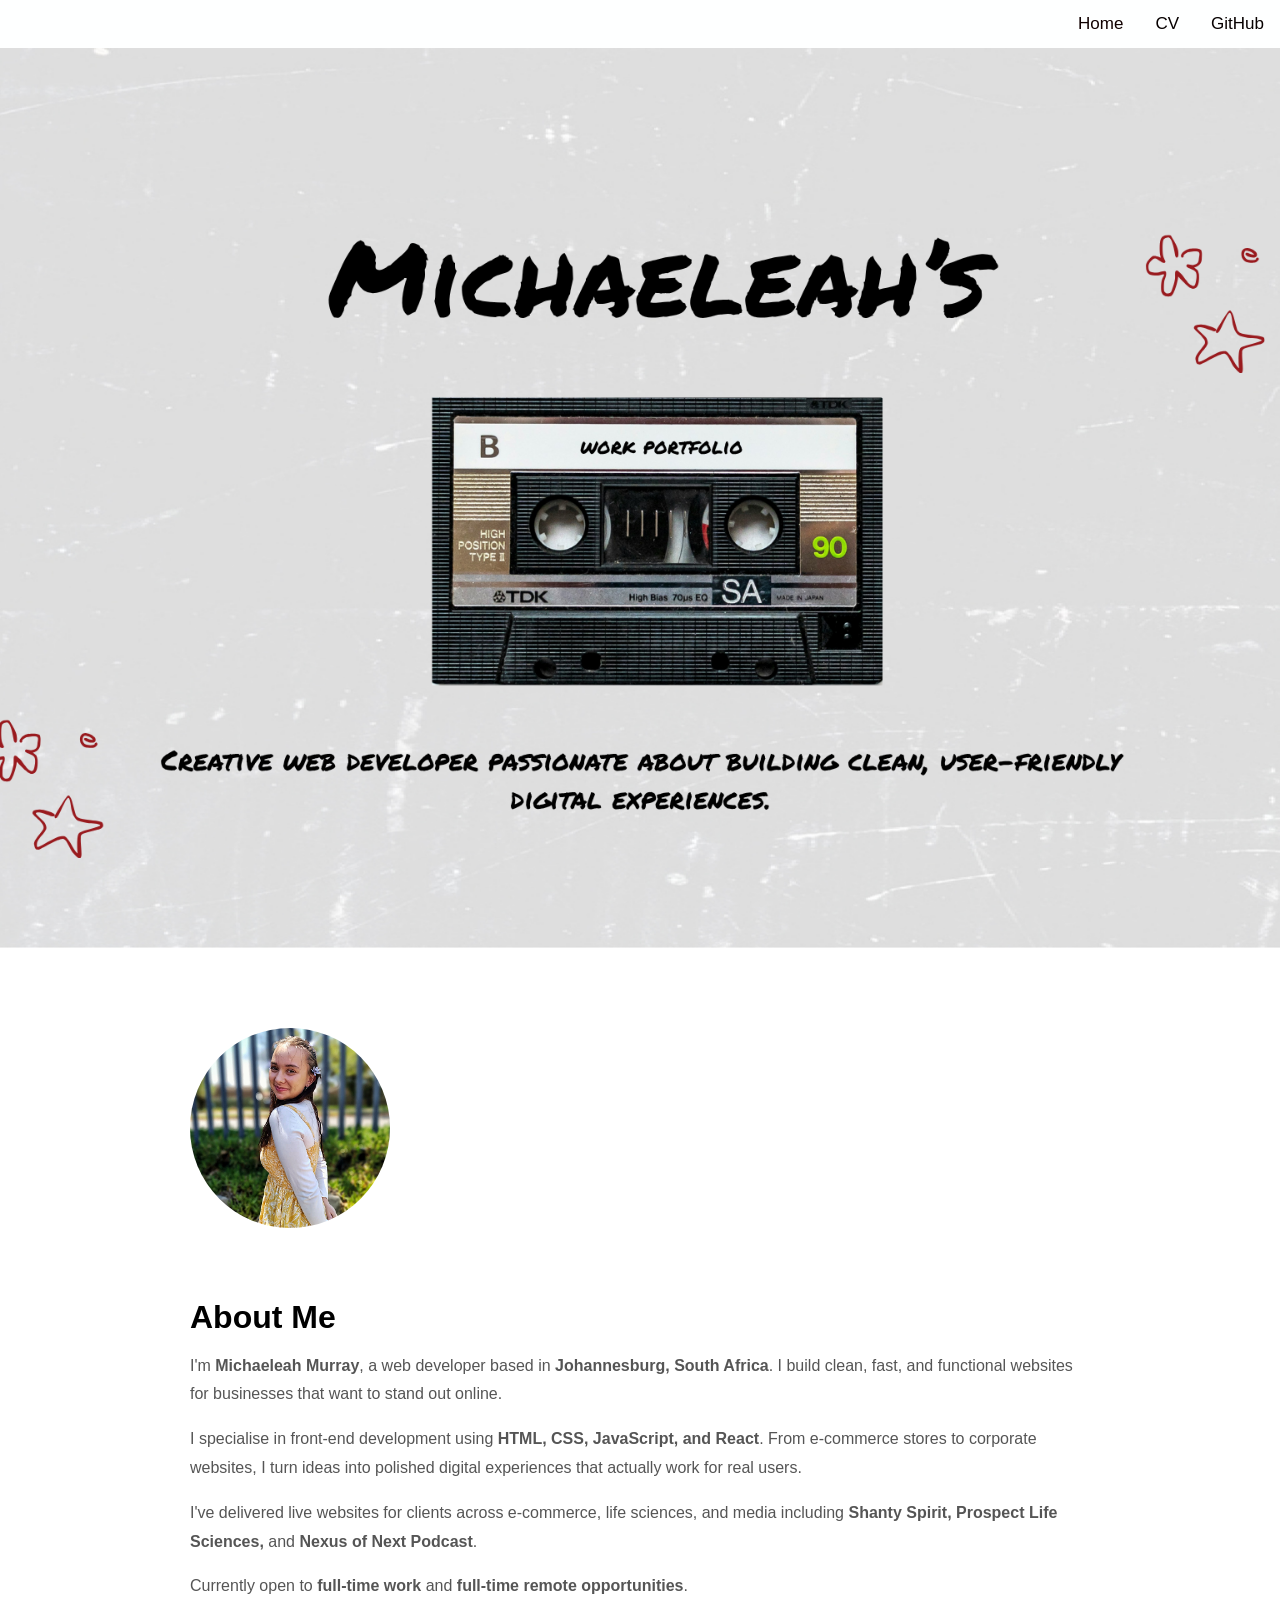
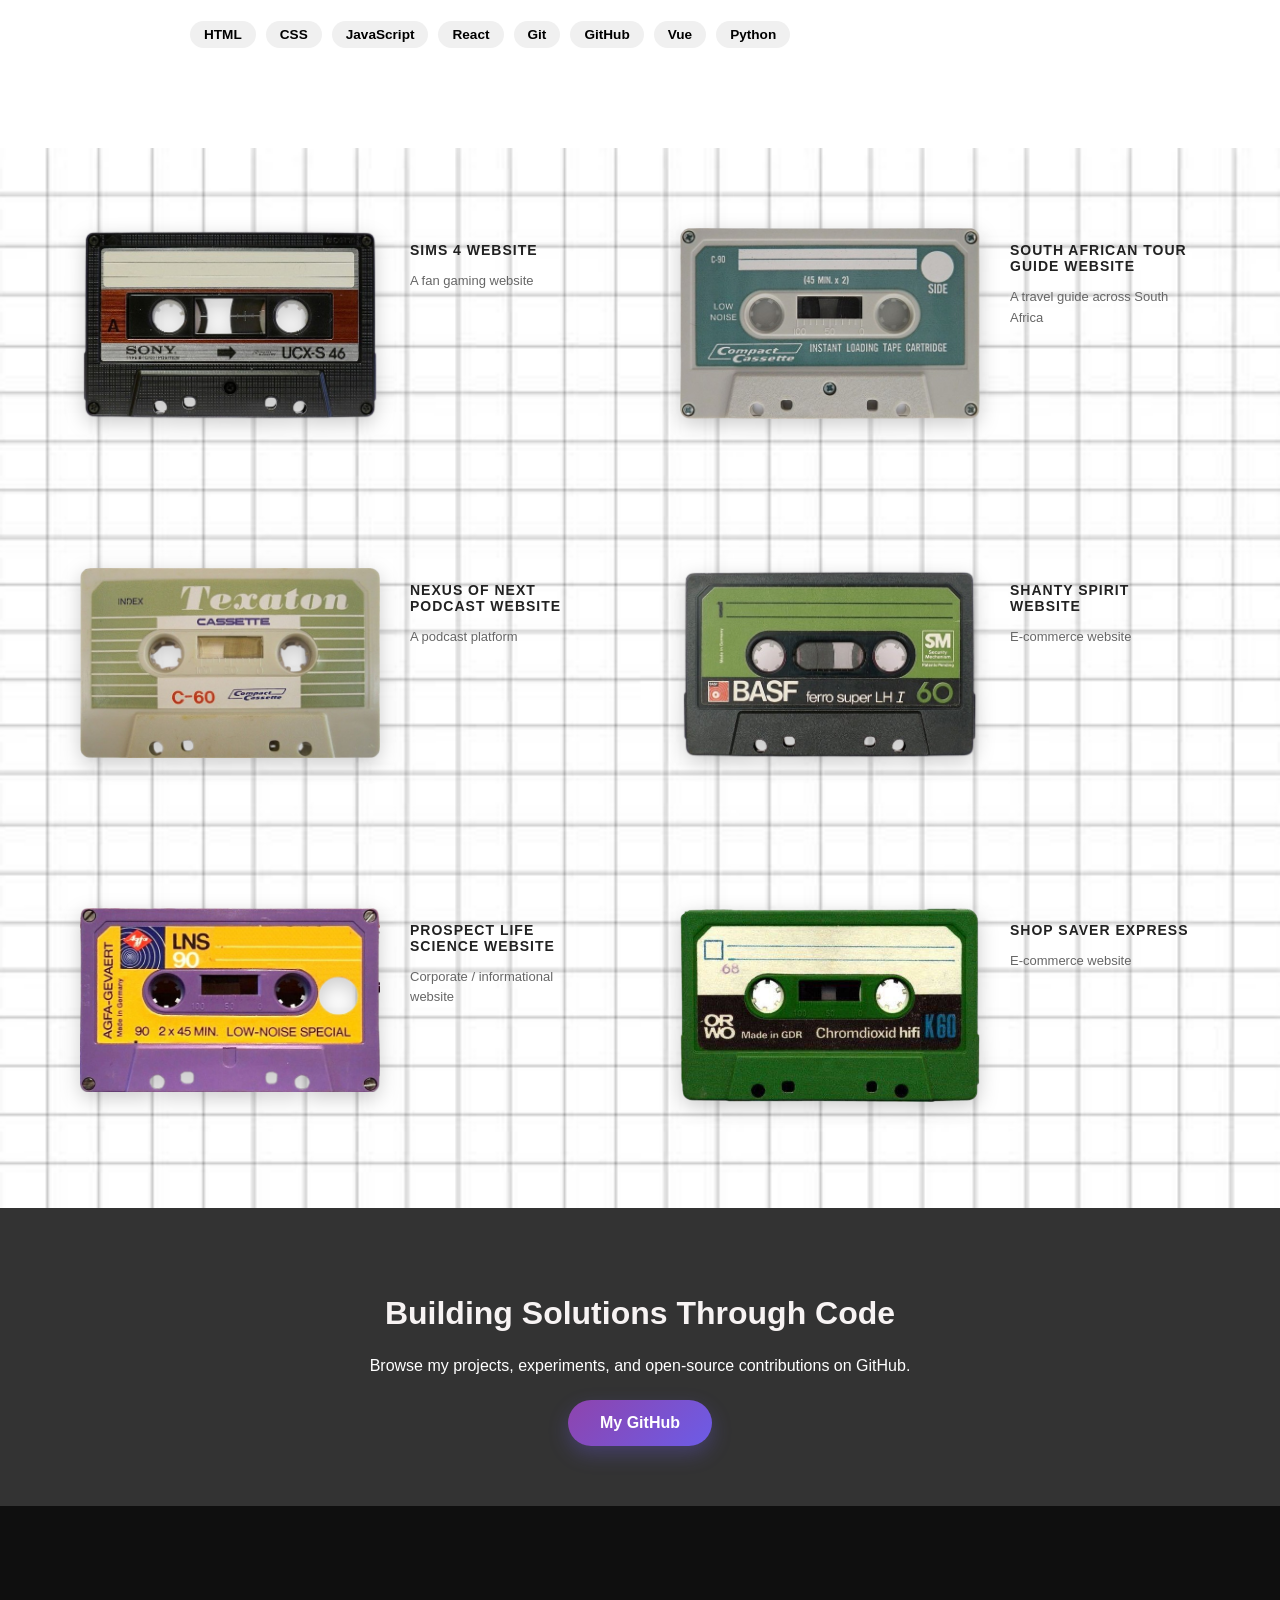
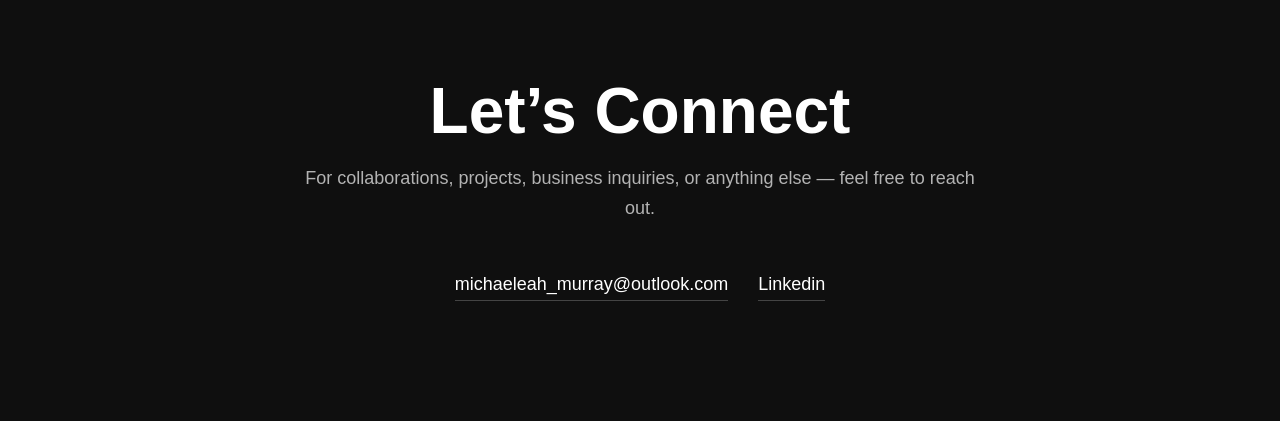
<file: index.html>
<!DOCTYPE html>
<html lang="en">
<head>
    <meta charset="UTF-8">
    <meta name="viewport" content="width=device-width, initial-scale=1.0">
    <title>michaeleah's web portfolio </title>
    <link rel="stylesheet" href="base.css">
  <link rel="icon" type="image/png" href="favicon.png"> <link rel="icon" href="favicon.png">
</head>
<body>
    <!--Adding a navigation bar -->
    <div class="topnav">
      <a href="https://github.com/michaeleah" target="_blank">GitHub</a>
        <a href="cv.pdf" target="_blank">CV</a>
        
        <a class="active" href="index.html">Home</a>

         
        
        
    </div>

 <section class="hero">
    <div class="hero-content">
      
    </div>
  </section>

  <!-- About Section -->
<section id="about">
  <div class="about-container">

    <!-- Optional: your photo -->
    <div class="about-image">
      <img src="my photo.png" alt="Michaeleah Murray" />
    </div>

    <div class="about-text">
      <h2>About Me</h2>

      <p>
        I'm <strong>Michaeleah Murray</strong>, a web developer based in
        <strong>Johannesburg, South Africa</strong>. I build clean, fast,
        and functional websites for businesses that want to stand out online.
      </p>

      <p>
        I specialise in front-end development using
        <strong>HTML, CSS, JavaScript, and React</strong>. From e-commerce
        stores to corporate websites, I turn ideas into polished digital
        experiences that actually work for real users.
      </p>

      <p>
        I've delivered live websites for clients across e-commerce, life
        sciences, and media including
        <strong>Shanty Spirit, Prospect Life Sciences,</strong> and
        <strong>Nexus of Next Podcast</strong>.
      </p>

      <p class="availability">
        Currently open to <strong>full-time work</strong> and
        <strong>full-time remote opportunities</strong>.
      </p>

      <!-- Tech Stack -->
      <div class="tech-stack">
        <span>HTML</span>
        <span>CSS</span>
        <span>JavaScript</span>
        <span>React</span>
        <span>Git</span>
        <span>GitHub</span>
        <span>Vue</span>
        <span>Python</span>
      </div>

      <!-- CTA Buttons -->
      

  </div>
</section>

  
<section class="mixtape-gallery">

  <!-- CARD -->
  <a href="https://michaeleah.github.io/sims.github.io./index.html" class="mixtape-card" target="_blank">
    <img src="mixtape_1-removebg-preview.png" alt="Sims 4 Website">
    
    <div class="mixtape-info">
      <h3>SIMS 4 WEBSITE</h3>
      <p>A fan gaming website</p>
    </div>
  </a>

  <!-- CARD -->
  <a href="https://michaeleah.github.io/south-africa-guide/" class="mixtape-card" target="_blank">
    <img src="mixtape_2-removebg-preview.png" alt="South African Tour Guide">
    
    <div class="mixtape-info">
      <h3>SOUTH AFRICAN TOUR GUIDE WEBSITE</h3>
      <p>A travel guide across South Africa</p>
    </div>
  </a>

  <!-- CARD -->
  <a href="https://nexusofnext.com/" class="mixtape-card" target="_blank">
    <img src="mixtape_3-removebg-preview.png" alt="Podcast Website">
    
    <div class="mixtape-info">
      <h3>NEXUS OF NEXT PODCAST WEBSITE</h3>
      <p>A podcast platform</p>
    </div>
  </a>

  <!-- CARD -->
  <a href=" https://shantyspirit.com/" class="mixtape-card" target="_blank">
    <img src="mixtape_4-removebg-preview.png" alt="Shanty Spirit">
    
    <div class="mixtape-info">
      <h3>SHANTY SPIRIT WEBSITE</h3>
      <p>E-commerce website</p>
    </div>
  </a>
    <a href="https://prospectlifesciences.com/" class="mixtape-card" target="_blank">
    <img src="mixtape_5-removebg-preview.png" alt="Shanty Spirit">
    
    <div class="mixtape-info">
      <h3>PROSPECT LIFE SCIENCE WEBSITE</h3>
      <p>Corporate / informational website</p>
    </div>
  </a>

    <a href="https://shopsaverexpress.com/" class="mixtape-card" target="_blank">
    <img src="mixtape_6-removebg-preview.png" alt="Shanty Spirit">
    
    <div class="mixtape-info">
      <h3>SHOP SAVER EXPRESS</h3>
      <p>E-commerce website</p>
    </div>
  </a>


 

</section>

 <section class="my-github">
    <h2>Building Solutions Through Code</h2>
    <p>Browse my projects, experiments, and open-source contributions on GitHub.</p>
    <a href="https://github.com/michaeleah" target="_blank" class="github-btn">
        My GitHub
    </a>
</section>

  
    <section class="contact-section">
  <div class="contact-content">


    <h2>Let’s Connect</h2>

    <p class="contact-description">
      For collaborations, projects, business inquiries, or anything else —
      feel free to reach out.
    </p>

    <div class="contact-links">
      <a href="mailto:your@email.com">michaeleah_murray@outlook.com</a>

      <a href="https://www.linkedin.com/in/michaeleah-anne-murray-256183268/" target="_blank">
        Linkedin
      </a>
    </div>

  </div>
</section>
</body>
</html>
</file>
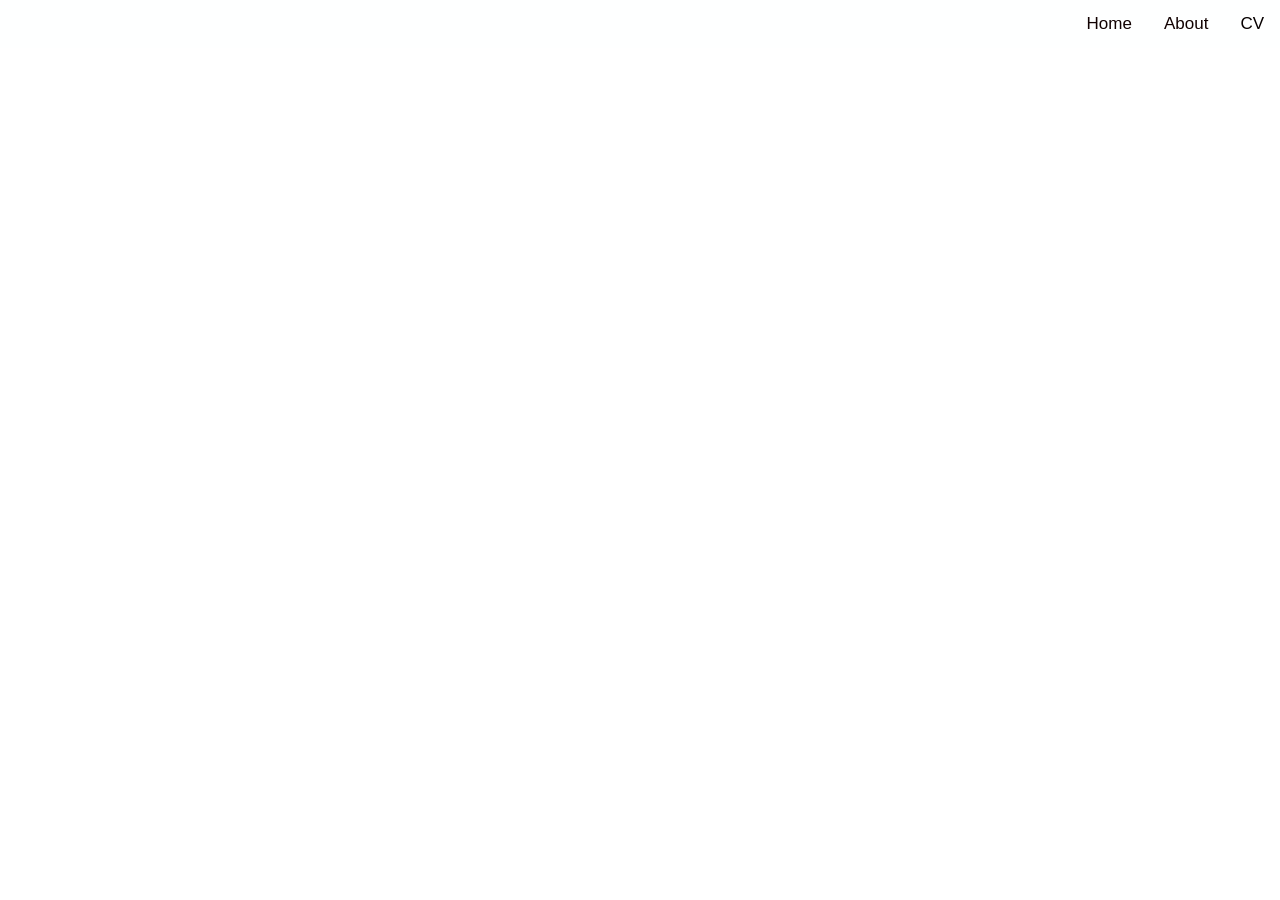
<file: about.html>
<!DOCTYPE html>
<html lang="en">
<head>
    <meta charset="UTF-8">
    <meta name="viewport" content="width=device-width, initial-scale=1.0">
    <title>michaeleah's web portfolio </title>
    <link rel="stylesheet" href="base.css">
  <link rel="icon" type="image/png" href="favicon.png"> <link rel="icon" href="favicon.png">
</head>
<body>
    <!--Adding a navigation bar -->
    <div class="topnav">
        <a href="cv.pdf" target="_blank">CV</a>
        
        <a class="active" href="about.html">About</a>
        <a class="active" href="index.html">Home</a>
        
        
    </div>
</file>
<file: base.css>
/* My navigation banner starts*/ 

body {
  margin: 0;
  font-family: Arial, Helvetica, sans-serif;
}

.topnav {
  overflow: hidden;
  background-color: #feffff;
}

.topnav a {
  float: right;
  color: #070000;
  text-align: center;
  padding: 14px 16px;
  text-decoration: none;
  font-size: 17px;
}

.topnav a:hover {
  background-color: #e7e6e4;
  color: rgb(124, 40, 40);
}

.topnav a.active {
  background-color: #feffff;
  color: rgb(17, 1, 1);
}
/* My navigation banner ends*/ 

/*hero image */
.hero {
  width: 100%
  ;
      height: 100vh; /* CHANGE THE HEIGHT HERE */
      background-image: url('hero-image.png');
      background-size: cover;
      background-position: center;
      background-repeat: no-repeat;

      display: flex;
      align-items: center;
      justify-content: center;

      color: white;
      text-align: center;
    }

    .hero-content h1 {
      font-size: 60px;
      margin-bottom: 10px;
    }

    .hero-content p {
      font-size: 20px;
    }

/* hero image end */

.mixtape-gallery{
    display:grid;
    grid-template-columns: repeat(2, 1fr);
    gap:120px 80px;
    padding:80px;
   
     /* BACKGROUND IMAGE */
    background-image: url("background\ image.jpg");

    background-size: cover;
    background-position: center;
    background-repeat: no-repeat;

    min-height:100vh;
}
.about-me h1{
  text-align: center;
  font-family: 'Franklin Gothic Medium', 'Arial Narrow', Arial, sans-serif;
  font-size: 40px;
  color: rgb(240, 234, 234);
  margin: 0;
  padding-top: 52px;
}
.about-me p{
  font-size: 1rem;
  line-height: 1.8;
  margin-bottom: 12px;
  color: white;
}
#about {
  padding: 80px 20px;
  max-width: 900px;
  margin: 0 auto;
}

.about-container {
  display: flex;
  gap: 40px;
  align-items: center;
  flex-wrap: wrap;
}

.about-image img {
  width: 200px;
  height: 200px;
  border-radius: 50%;
  object-fit: cover;
}

.about-text h2 {
  font-size: 2rem;
  margin-bottom: 16px;
}

.about-text p {
  font-size: 1rem;
  line-height: 1.8;
  margin-bottom: 12px;
  color: #555;
}

.availability {
  color: #2e7d32;
  font-weight: 500;
}

/* Tech Stack Badges */
.tech-stack {
  display: flex;
  flex-wrap: wrap;
  gap: 10px;
  margin: 20px 0;
}

.tech-stack span {
  background: #f0f0f0;
  padding: 6px 14px;
  border-radius: 20px;
  font-size: 0.85rem;
  font-weight: 600;
}

/* Buttons */
.about-cta {
  display: flex;
  gap: 12px;
  margin-top: 20px;
  flex-wrap: wrap;
}

.btn-primary {
  background: #000;
  color: #fff;
  padding: 12px 24px;
  border-radius: 6px;
  text-decoration: none;
  font-weight: 600;
}

.btn-secondary {
  border: 2px solid #000;
  color: #000;
  padding: 12px 24px;
  border-radius: 6px;
  text-decoration: none;
  font-weight: 600;
}

/* Mobile */
@media (max-width: 600px) {
  .about-container {
    flex-direction: column;
    text-align: center;
  }
  .tech-stack {
    justify-content: center;
  }
  .about-cta {
    justify-content: center;
  }
}
.about-me{
 background-color: #444;
 min-height: 100vh;
/* CARD */
}
.my-github {
    text-align: center;
    padding: 60px 20px;
    background-color: #333;
}

.my-github h2 {
    margin-bottom: 25px;
    font-size: 2rem;
    color: #f7f3f3;
}
.my-github p{
  margin-bottom: 25px;
  font-size: 1rem;
  color: white;
}

.github-btn {
    display: inline-block;
    padding: 14px 32px;
    background: linear-gradient(135deg, #8e44ad, #6c5ce7);
    color: white;
    text-decoration: none;
    font-weight: 600;
    border-radius: 50px;
    box-shadow: 0 8px 20px rgba(108, 92, 231, 0.3);
    transition: all 0.3s ease;
}

.github-btn:hover {
    transform: translateY(-3px);
    box-shadow: 0 12px 25px rgba(108, 92, 231, 0.4);
    background: linear-gradient(135deg, #9b59b6, #7d6df0);
}

.github-btn:active {
    transform: translateY(0);
}

.mixtape-card{
    display:flex;
    align-items:flex-start;
    gap:30px;

    text-decoration:none;
    color:#222;

    transition:0.3s ease;
}

.mixtape-card:hover{
    transform:translateY(-6px);
}

/* IMAGE */
.mixtape-card img{
    width:300px;
    object-fit:contain;

    filter:drop-shadow(0 6px 10px rgba(0,0,0,0.2));
    transition:0.3s ease;
}

.mixtape-card:hover img{
    transform:scale(1.05);
}

/* TEXT */
.mixtape-info h3{
    font-size:14px;
    letter-spacing:1px;
    margin-bottom:10px;
}

.mixtape-info p{
    font-size:13px;
    line-height:1.6;
    color:#666;
    max-width:300px;
}
@media(max-width: 900px){

  .mixtape-gallery{
      grid-template-columns:1fr;
      padding:40px 20px;
  }

  .mixtape-card{
      flex-direction:column;
  }

  .mixtape-card img{
      width:100%;
      max-width:260px;
  }

}

.contact-section {
  padding: 120px 8%;
  background: #0f0f0f;
  color: white;
  display: flex;
  justify-content: center;
}

.contact-content {
  max-width: 700px;
  text-align: center;
}

.contact-label {
  font-size: 12px;
  letter-spacing: 4px;
  color: #777;
  margin-bottom: 20px;
}

.contact-content h2 {
  font-size: 64px;
  margin-bottom: 20px;
  line-height: 1;
}

.contact-description {
  color: #b3b3b3;
  font-size: 18px;
  line-height: 1.7;
  margin-bottom: 50px;
}

.contact-links {
  display: flex;
  justify-content: center;
  gap: 30px;
  flex-wrap: wrap;
}

.contact-links a {
  color: white;
  text-decoration: none;
  font-size: 18px;
  border-bottom: 1px solid #444;
  padding-bottom: 5px;
  transition: 0.3s ease;
}

.contact-links a:hover {
  border-color: white;
  transform: translateY(-2px);
}

/* Mobile */
@media (max-width: 768px) {
  .contact-content h2 {
    font-size: 42px;
  }

  .contact-description {
    font-size: 16px;
  }

  .contact-links {
    gap: 20px;
  }
}
@media (max-width: 768px) {
  .hero {
    height: 40vh;
  }
}
</file>
